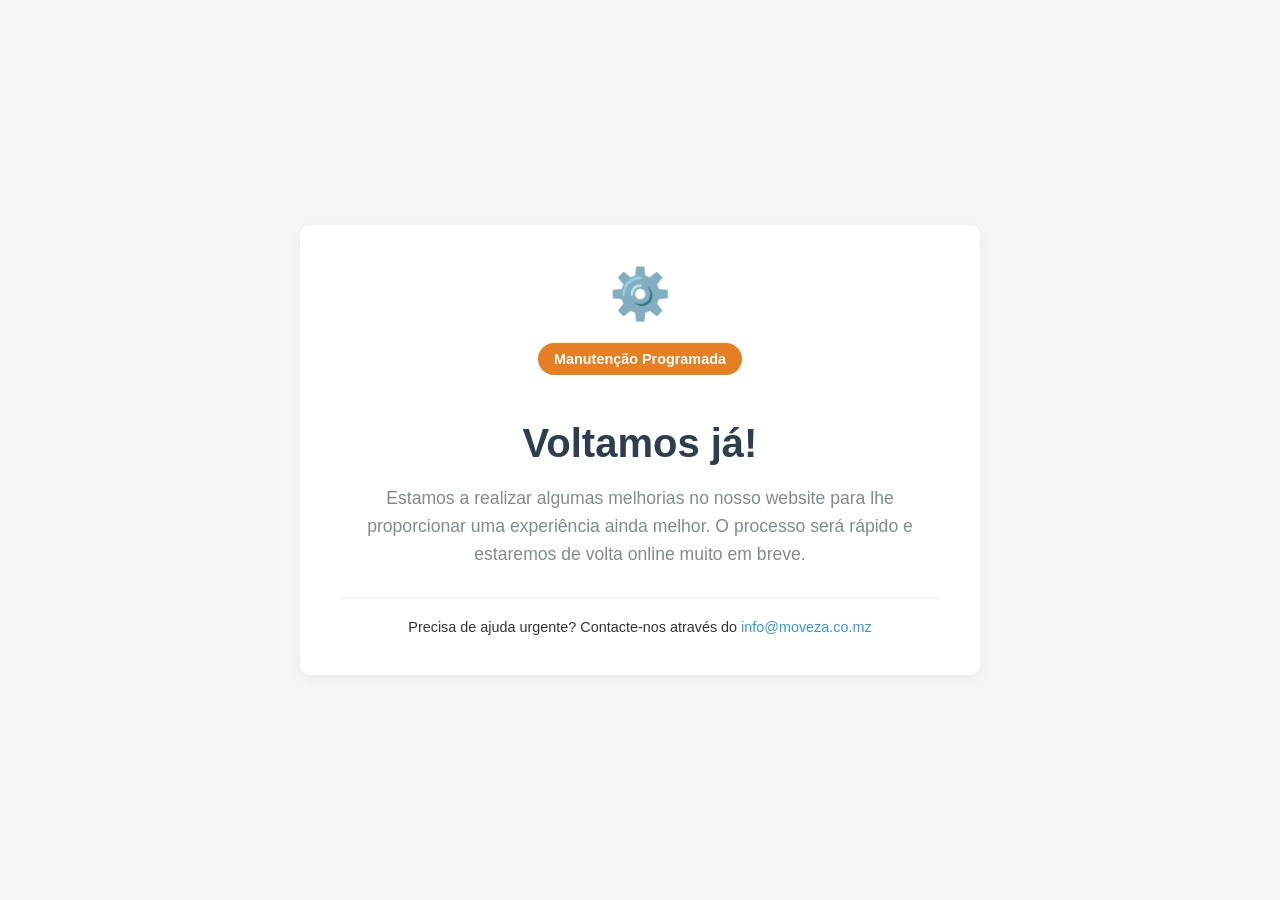
<file: index.html>
<!DOCTYPE html>
<html lang="pt">
<head>
    <meta charset="UTF-8">
    <meta name="viewport" content="width=device-width, initial-scale=1.0">
    <title>Estamos em Manutenção</title>
    <style>
        body {
            font-family: 'Segoe UI', Tahoma, Geneva, Verdana, sans-serif;
            background-color: #f4f7f6;
            color: #333;
            display: flex;
            justify-content: center;
            align-items: center;
            height: 100vh;
            margin: 0;
            padding: 20px;
            box-sizing: border-box;
        }
        .container {
            text-align: center;
            max-width: 600px;
            background: white;
            padding: 40px;
            border-radius: 10px;
            box-shadow: 0 4px 15px rgba(0, 0, 0, 0.05);
        }
        .icon {
            font-size: 50px;
            margin-bottom: 20px;
        }
        h1 {
            font-size: 2.5rem;
            margin-bottom: 10px;
            color: #2c3e50;
        }
        p {
            font-size: 1.1rem;
            line-height: 1.6;
            color: #7f8c8d;
            margin-bottom: 30px;
        }
        .badge {
            display: inline-block;
            background-color: #e67e22;
            color: white;
            padding: 8px 16px;
            border-radius: 20px;
            font-weight: bold;
            font-size: 0.9rem;
            margin-bottom: 20px;
        }
        .contact {
            font-size: 0.9rem;
            border-top: 1px solid #ecf0f1;
            padding-top: 20px;
        }
        .contact a {
            color: #3498db;
            text-decoration: none;
        }
        .contact a:hover {
            text-decoration: underline;
        }
    </style>
</head>
<body>

    <div class="container">
        <div class="icon">⚙️</div>
        <div class="badge">Manutenção Programada</div>
        <h1>Voltamos já!</h1>
        <p>Estamos a realizar algumas melhorias no nosso website para lhe proporcionar uma experiência ainda melhor. O processo será rápido e estaremos de volta online muito em breve.</p>
        
        <div class="contact">
            Precisa de ajuda urgente? Contacte-nos através do <a href="mailto:infgersontamele@outlook.com">info@moveza.co.mz</a>
        </div>
    </div>

</body>
</html>
</file>
